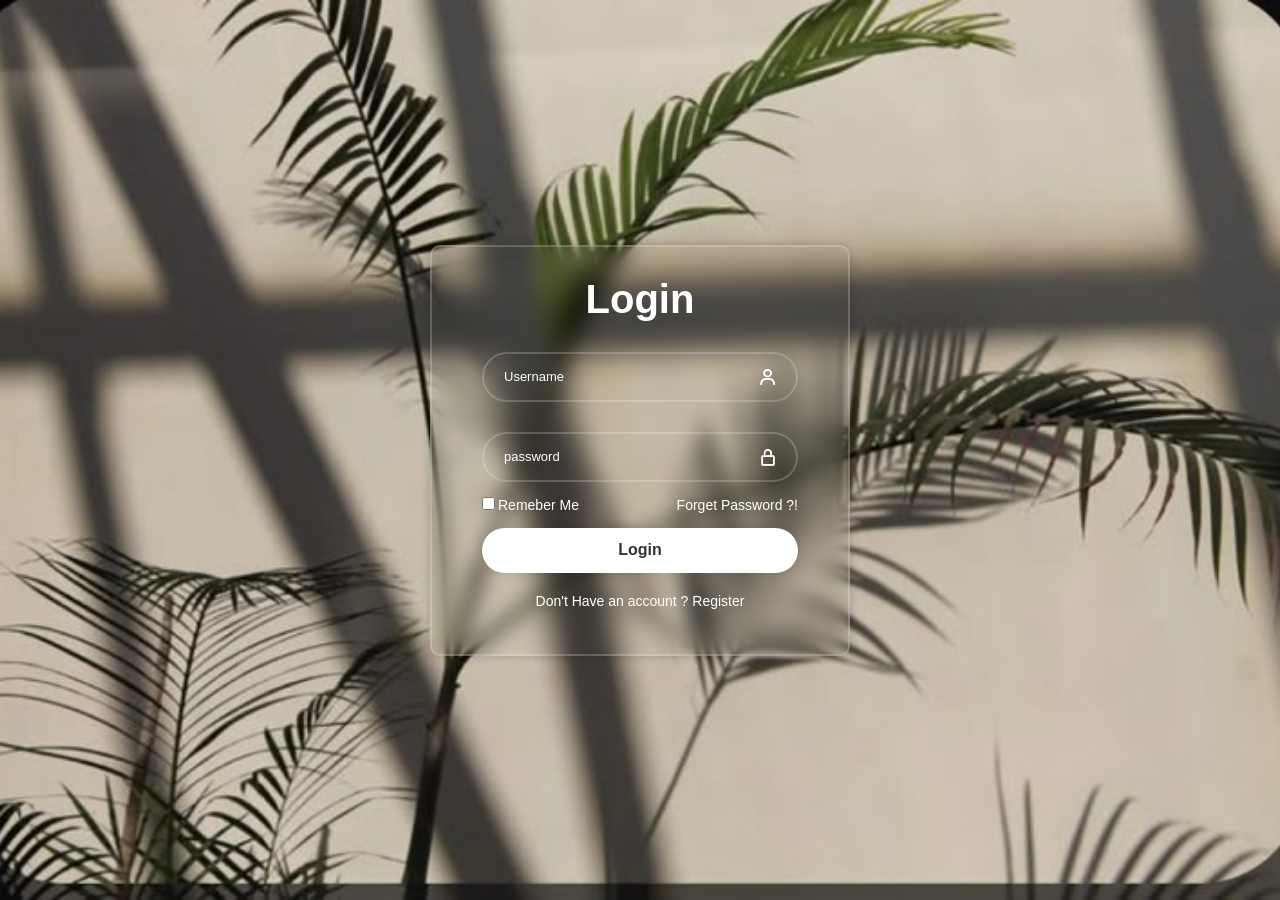
<file: index.html>
<!DOCTYPE html>
<html lang="en">
    <head>
        <meta charset="UTF-8">
        <meta http-equiv="X-UA-Coapatible" content="IE-edge">
        <meta name="viewport" content="width-device.width,inital-scale-1.0">
        <title>Login Form in HTML and Css \ Codehal</title>
        <link rel="stylesheet" href="style.css">
        <link href='https://unpkg.com/boxicons@2.1.4/css/boxicons.min.css' rel='stylesheet'>
        
    </head>
    <body>
        <div class="wrapper">
            <form action="">
                <h1>Login</h1>
                <div class="input-box">
                    <input type="text" placeholder="Username"required>
                    <i class='bx bx-user'></i>
            
                </div>

                <div class="input-box">
                    <input type="password" placeholder="password" required>
                    <i class='bx bx-lock-alt'></i>
                </div>

                <div class="remember-forget">
                    <label><input type="checkbox">Remeber Me</label>
                    <a href="#">Forget Password ?!</a>
                </div>

                <button type="submit"class="btn">Login</button>
                <div class="register-link">
                    <p>Don't Have an account ?
                        <a href="#">Register</a></p>
                </div>


                
                
























            </form>

        </div>


















    </body>

































</html>
</file>
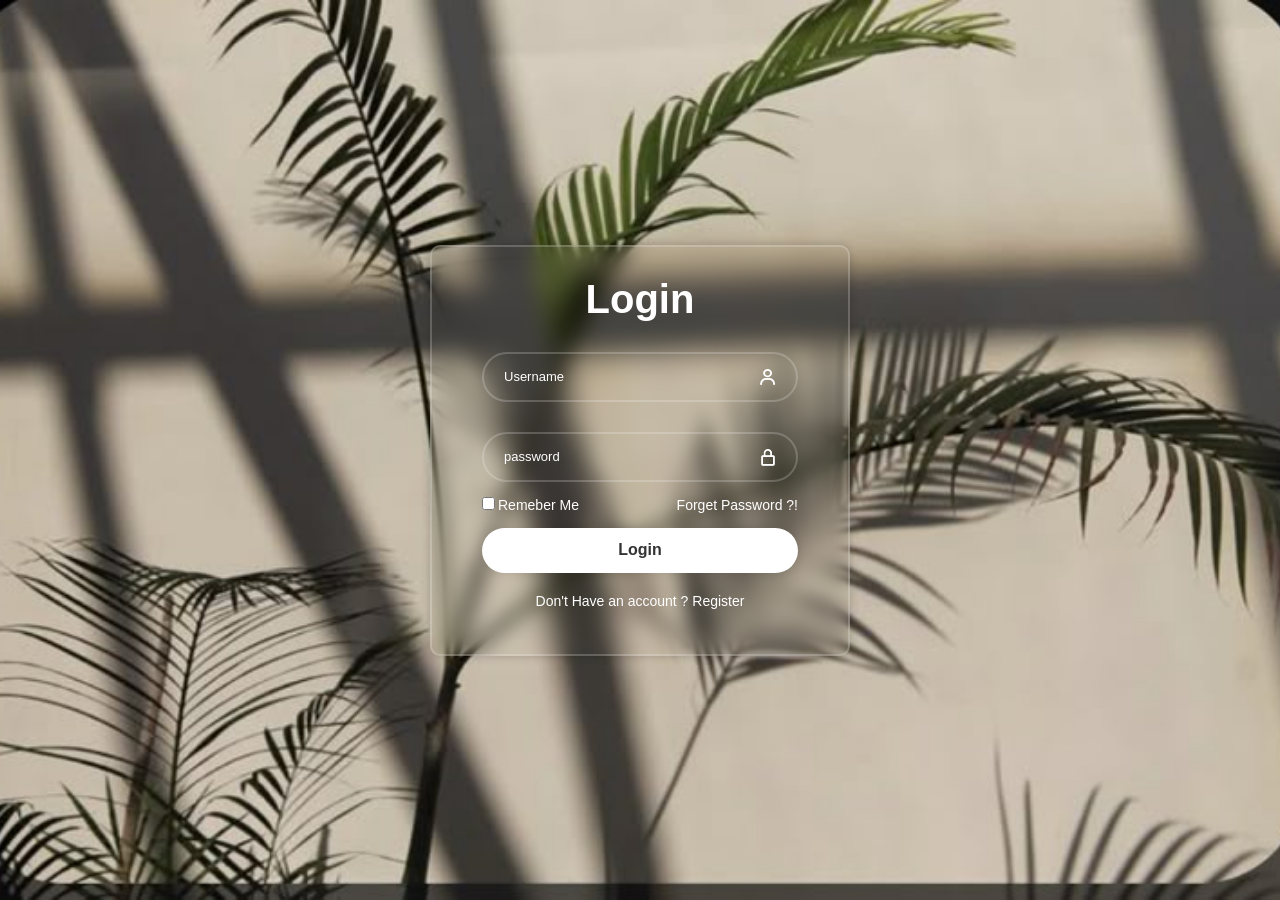
<file: html-css-project/login form.html>
<!DOCTYPE html>
<html lang="en">
    <head>
        <meta charset="UTF-8">
        <meta http-equiv="X-UA-Coapatible" content="IE-edge">
        <meta name="viewport" content="width-device.width,inital-scale-1.0">
        <title>Login Form in HTML and Css \ Codehal</title>
        <link rel="stylesheet" href="style.css">
        <link href='https://unpkg.com/boxicons@2.1.4/css/boxicons.min.css' rel='stylesheet'>
        
    </head>
    <body>
        <div class="wrapper">
            <form action="">
                <h1>Login</h1>
                <div class="input-box">
                    <input type="text" placeholder="Username"required>
                    <i class='bx bx-user'></i>
            
                </div>

                <div class="input-box">
                    <input type="password" placeholder="password" required>
                    <i class='bx bx-lock-alt'></i>
                </div>

                <div class="remember-forget">
                    <label><input type="checkbox">Remeber Me</label>
                    <a href="#">Forget Password ?!</a>
                </div>

                <button type="submit"class="btn">Login</button>
                <div class="register-link">
                    <p>Don't Have an account ?
                        <a href="#">Register</a></p>
                </div>


                
                
























            </form>

        </div>


















    </body>

































</html>
</file>
<file: style.css>
* {
margin: 0;
padding: 0;
box-sizing: border-box;
font-family: "Poppins",sans-serif;


}
body {
display: flex;
justify-content: center;
align-items: center;
min-height: 100vh;
background: url('img.jpg') no-repeat;
background-size: cover;
background-position: center;
}

.wrapper {
    width: 420px;
    background: transparent;
    border: 2px solid rgba(255, 255, 255, .2);
    backdrop-filter: blur(10px);
    box-shadow: 0 0 10px rgba(0, 0, 0, .2);
    color: white;
    border-radius: 10px ;
    padding: 30px 50px;
}

.wrapper h1 {
    font-size: 40px ;
    text-align: center;

}
.wrapper .input-box{
    position:relative;
    width: 100%;
    height: 50px;
    margin: 30px 0;
}
.input-box input{
    width:100%;
    height: 100%;
    background-color: transparent;
    border: none;
    outline: none;
    border: 2px solid rgba(255, 255, 255, .2);
    border-radius: 40px;
    font-size: 13px;
    color: white;
    padding: 20px 45px 20px 20px;
}
.input-box input::placeholder {
    color: white;
}
.input-box i{
    position: absolute;
    right: 20px;
    top:50%;
    transform: translateY(-50%);
    font-size: 20px;
}

.wrapper .remember-forget{
    display: flex;
    justify-content: space-between;
    font-size: 14px;
    margin: -15px 0 15px ;
}
.remember-forget label input{
    accent-color: white;
    margin-right: 3px;
}
.remember-forget a{
    color:white;
    text-decoration: none;
}
.remember-forget a:hover{
    text-decoration: underline;
}
.wrapper .btn{
    width: 100%;
    height: 45px;
    background: white;
    border: none;
    outline: none;
    border-radius: 50px;
    box-shadow: 0 0 10px rgba(0, 0, 0, .1);
    cursor: pointer;
    font-size: 16px ;
    color: #333;
    font-weight: 600;
}
.wrapper  .register-link{
    font-size: 14px;
    text-align: center;
    margin: 20px 0 15px ;
}
.register-link p a{
    color: white;
    text-decoration: none;
    font-weight: 900px;
}
.register-link a:hover{
    text-decoration: underline;
}
</file>
<file: html-css-project/style.css>
* {
margin: 0;
padding: 0;
box-sizing: border-box;
font-family: "Poppins",sans-serif;


}
body {
display: flex;
justify-content: center;
align-items: center;
min-height: 100vh;
background: url('img.jpg') no-repeat;
background-size: cover;
background-position: center;
}

.wrapper {
    width: 420px;
    background: transparent;
    border: 2px solid rgba(255, 255, 255, .2);
    backdrop-filter: blur(10px);
    box-shadow: 0 0 10px rgba(0, 0, 0, .2);
    color: white;
    border-radius: 10px ;
    padding: 30px 50px;
}

.wrapper h1 {
    font-size: 40px ;
    text-align: center;

}
.wrapper .input-box{
    position:relative;
    width: 100%;
    height: 50px;
    margin: 30px 0;
}
.input-box input{
    width:100%;
    height: 100%;
    background-color: transparent;
    border: none;
    outline: none;
    border: 2px solid rgba(255, 255, 255, .2);
    border-radius: 40px;
    font-size: 13px;
    color: white;
    padding: 20px 45px 20px 20px;
}
.input-box input::placeholder {
    color: white;
}
.input-box i{
    position: absolute;
    right: 20px;
    top:50%;
    transform: translateY(-50%);
    font-size: 20px;
}

.wrapper .remember-forget{
    display: flex;
    justify-content: space-between;
    font-size: 14px;
    margin: -15px 0 15px ;
}
.remember-forget label input{
    accent-color: white;
    margin-right: 3px;
}
.remember-forget a{
    color:white;
    text-decoration: none;
}
.remember-forget a:hover{
    text-decoration: underline;
}
.wrapper .btn{
    width: 100%;
    height: 45px;
    background: white;
    border: none;
    outline: none;
    border-radius: 50px;
    box-shadow: 0 0 10px rgba(0, 0, 0, .1);
    cursor: pointer;
    font-size: 16px ;
    color: #333;
    font-weight: 600;
}
.wrapper  .register-link{
    font-size: 14px;
    text-align: center;
    margin: 20px 0 15px ;
}
.register-link p a{
    color: white;
    text-decoration: none;
    font-weight: 900px;
}
.register-link a:hover{
    text-decoration: underline;
}
</file>
